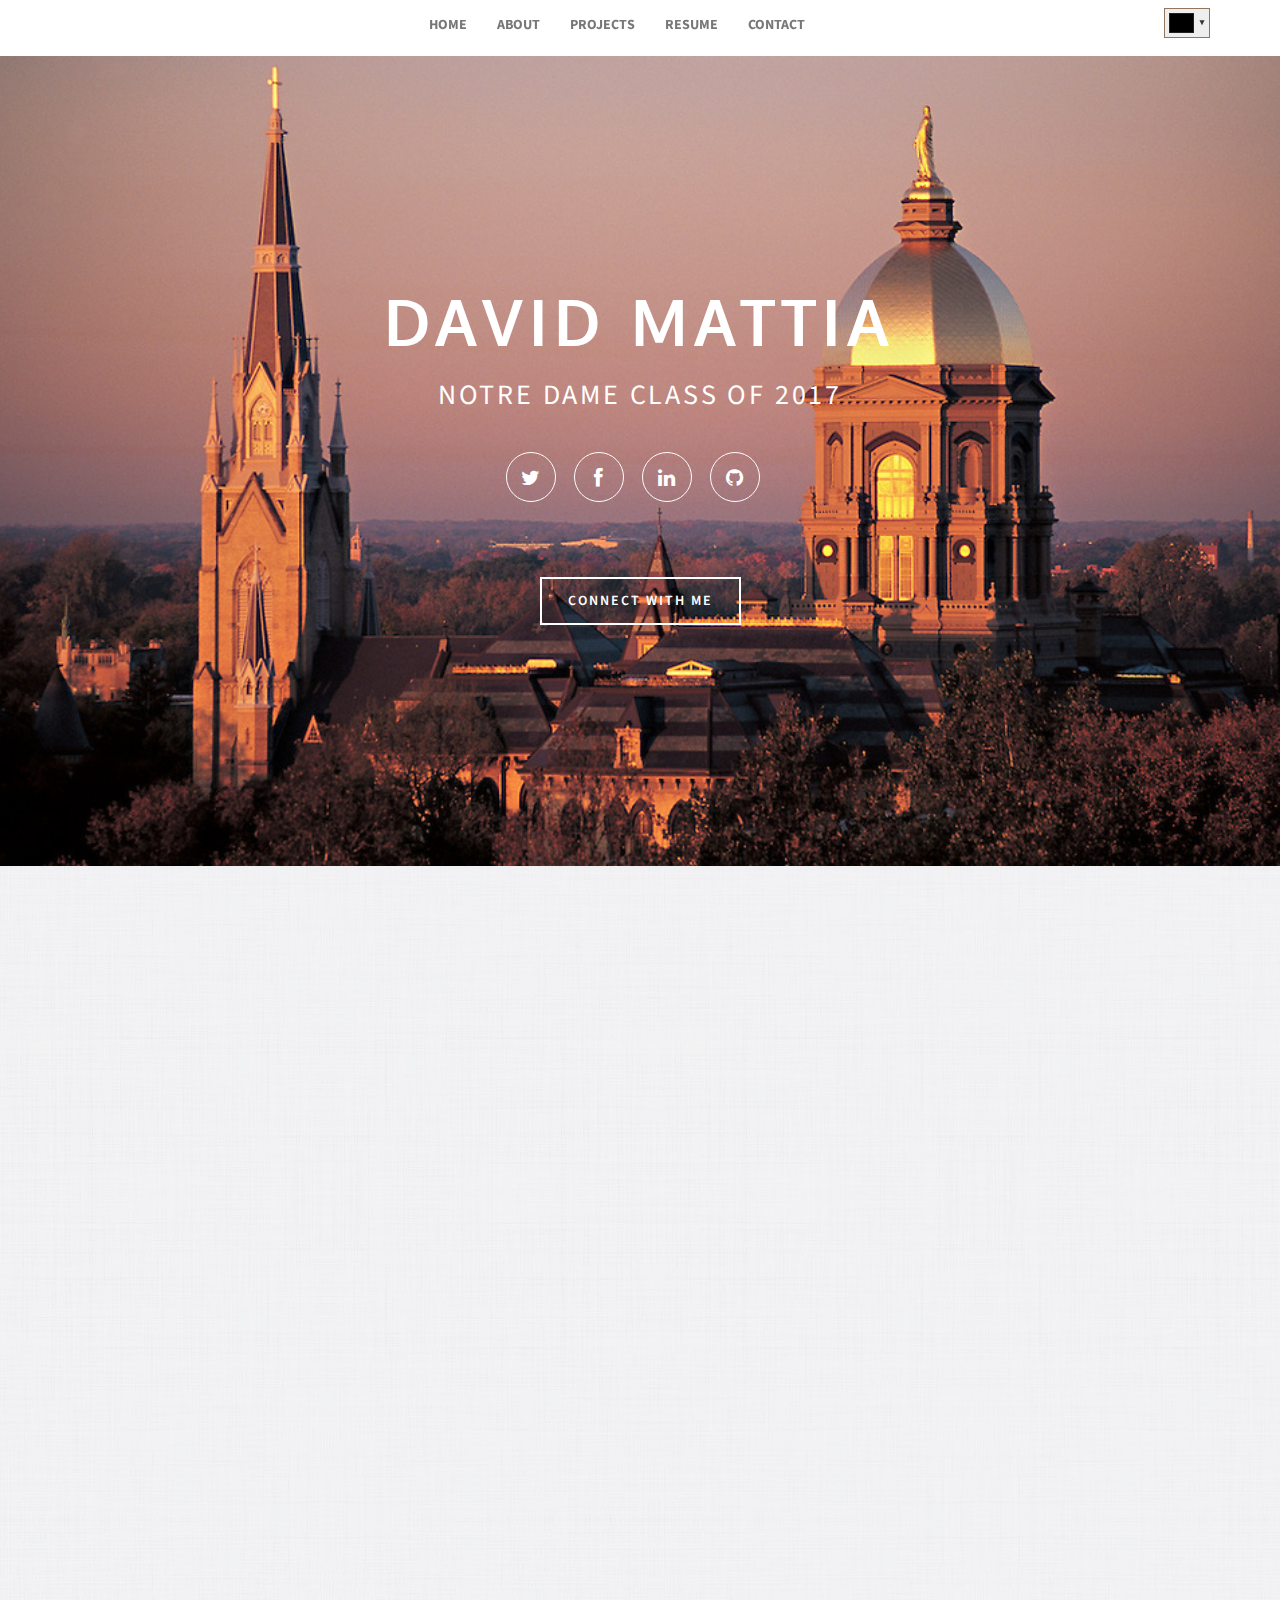
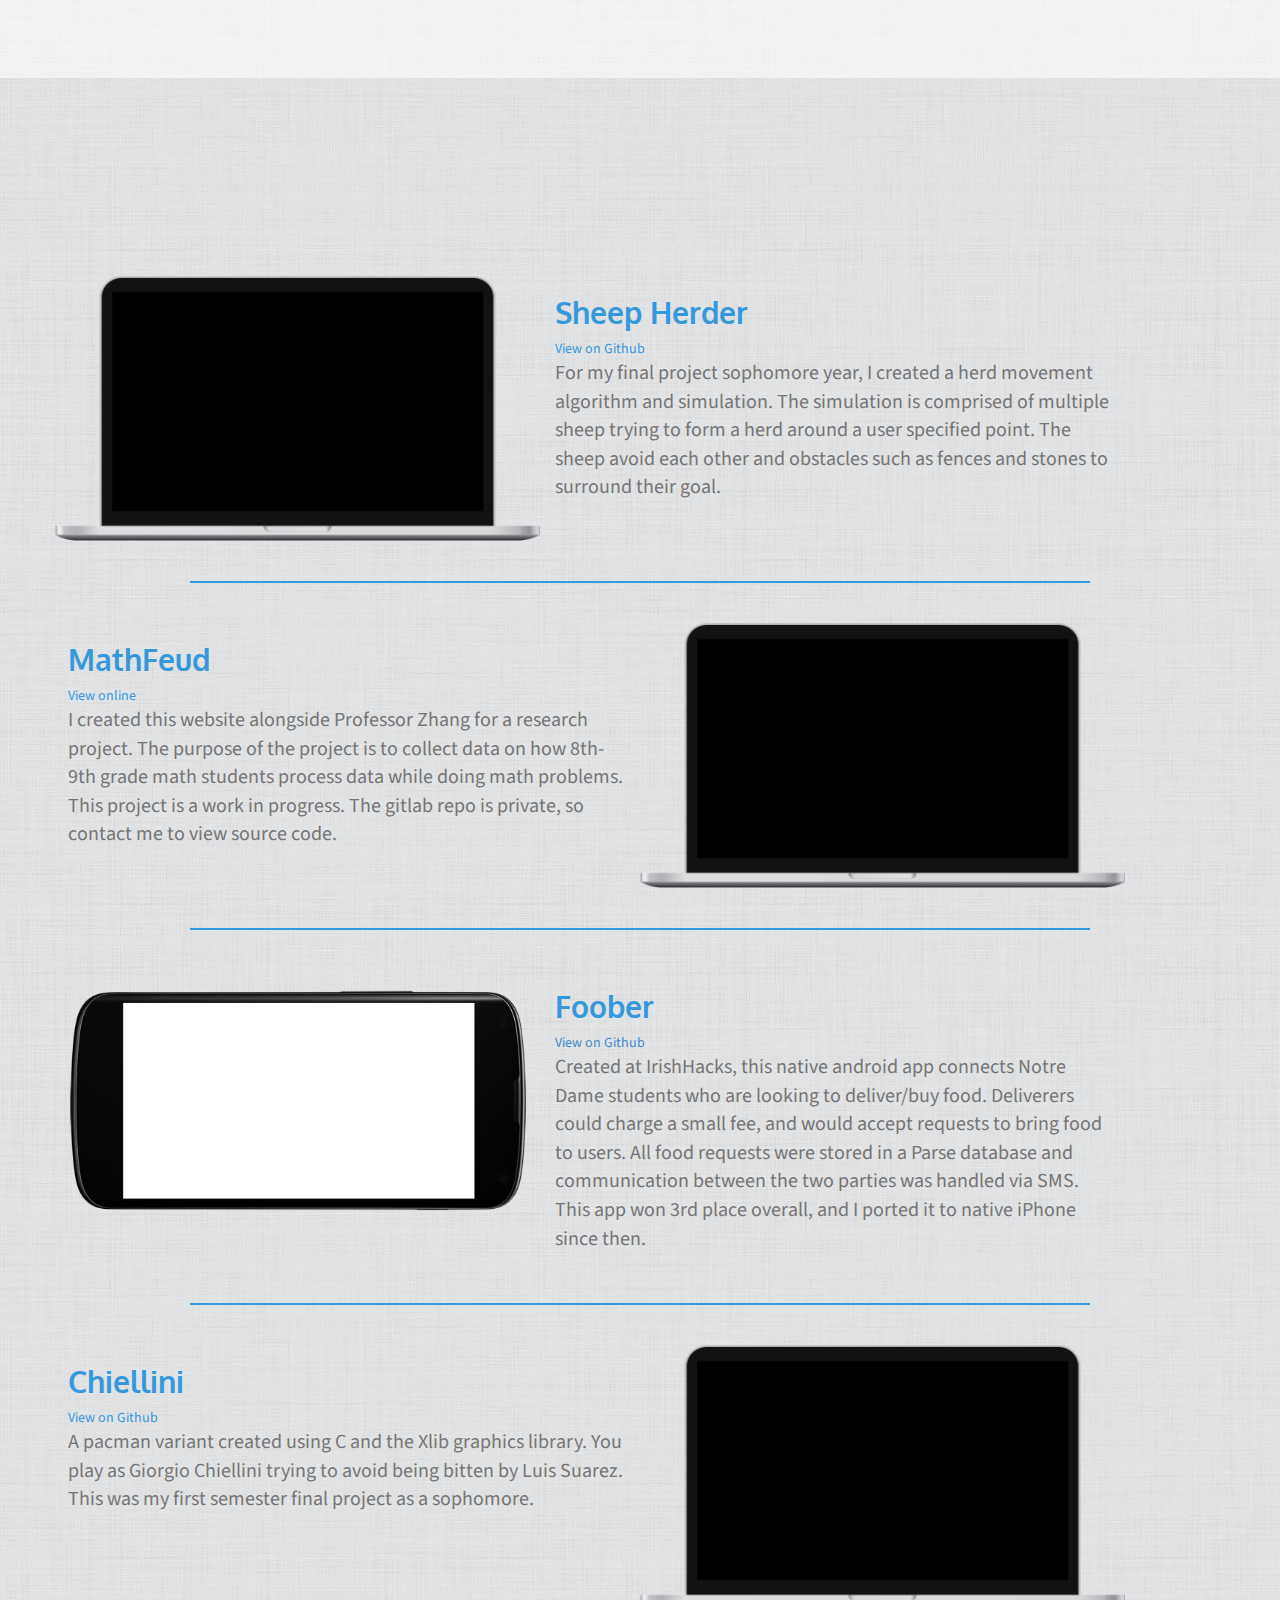
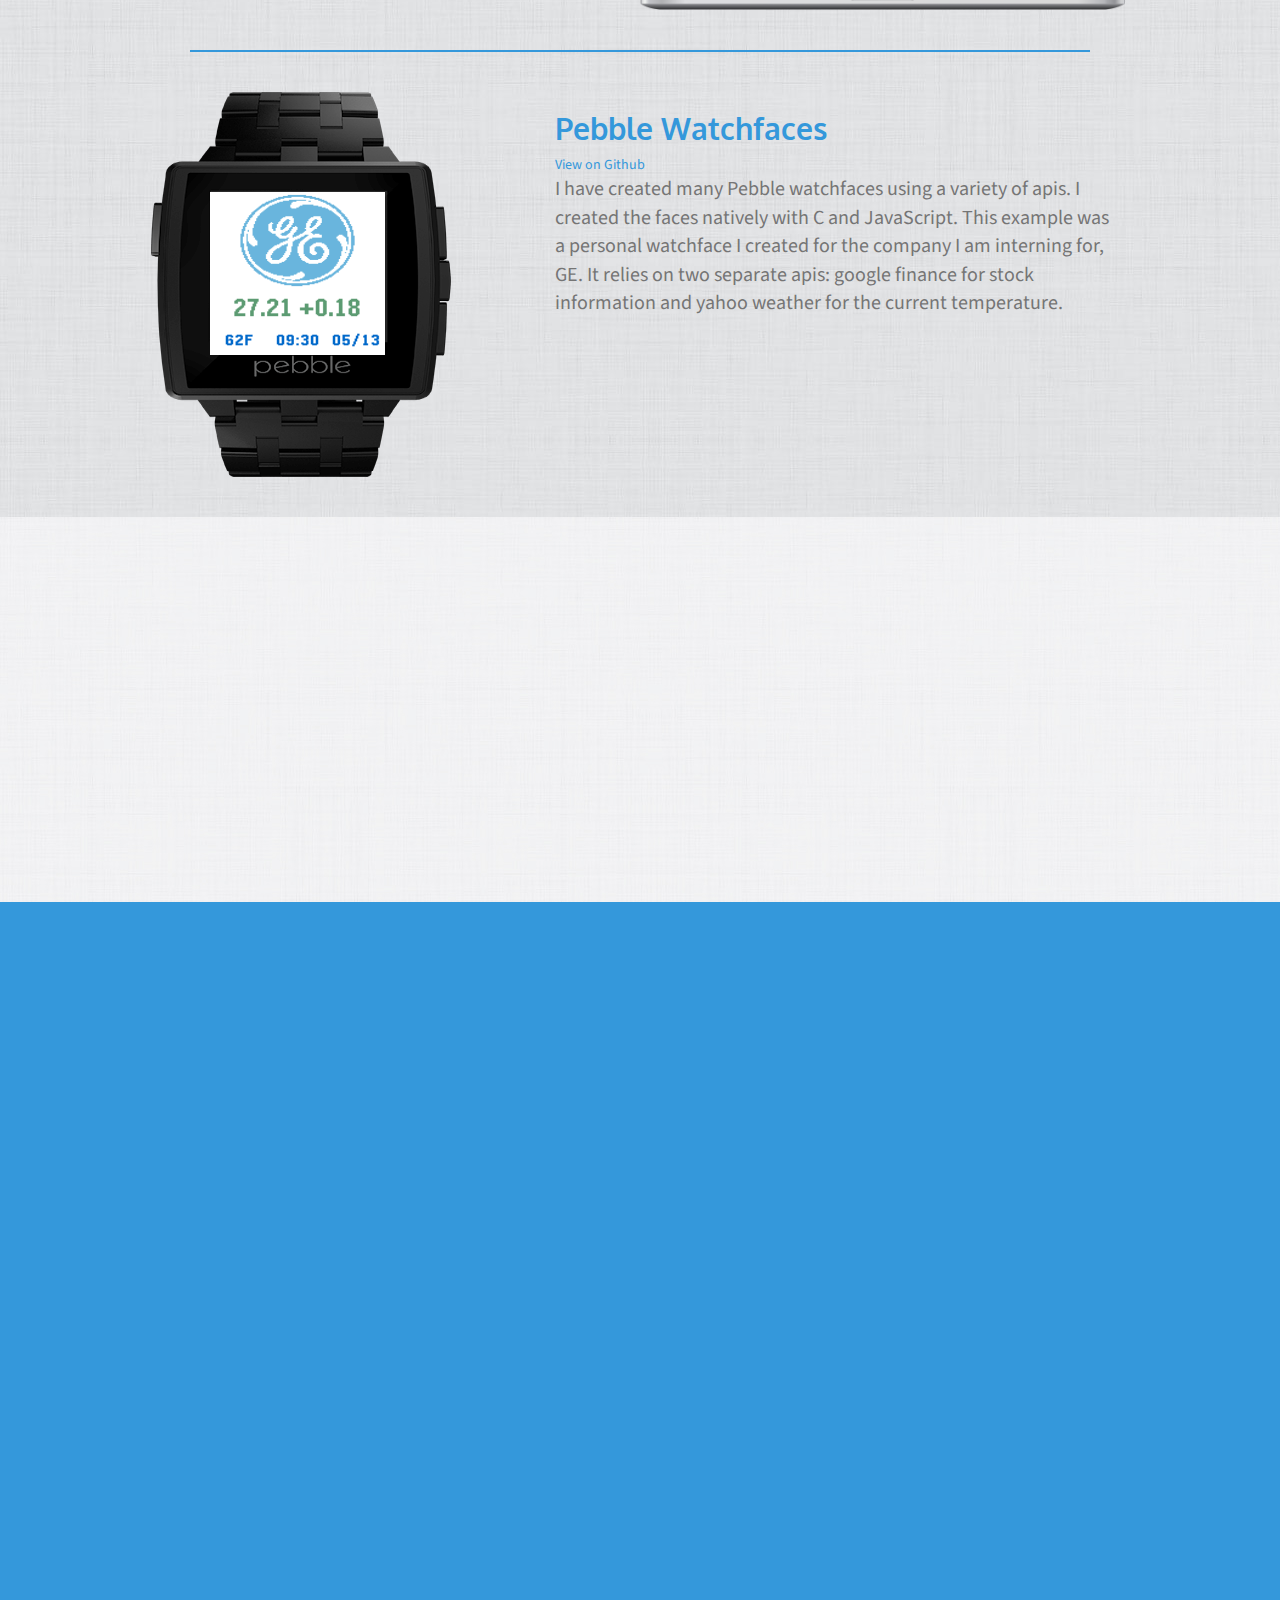
<file: index.html>
<!DOCTYPE html>
<!--[if lt IE 7]>      <html class="no-js lt-ie9 lt-ie8 lt-ie7"> <![endif]-->
<!--[if IE 7]>         <html class="no-js lt-ie9 lt-ie8"> <![endif]-->
<!--[if IE 8]>         <html class="no-js lt-ie9"> <![endif]-->
<!--[if gt IE 8]><!--> <html class="no-js" lang="en"> <!--<![endif]-->
    <head>
        <meta charset="utf-8">
        <meta http-equiv="X-UA-Compatible" content="IE=edge">
        <title>David Mattia Resume Site from the University of Notre Dame</title>
        <meta name="description" content="David Mattia's Personal Resume Website. I am a Computer Science Major in the Notre Dame Class 0f 2017.">
        <meta name="viewport" content="width=device-width, initial-scale=1.0">
        <meta name="author" content="David Mattia">
        <meta name="keywords" content="David Mattia, Notre Dame, Resume">
        
        <!-- Bootstrap core CSS -->
        <link rel="stylesheet" href="css/bootstrap.min.css">
        <!-- Fonts from Font Awsome -->
        <link rel="stylesheet" href="css/font-awesome.min.css">
        <!-- Magnific popup -->
        <link rel="stylesheet" href="css/magnific-popup.css">
        <!-- Main CSS -->
        <link rel="stylesheet" href="css/main.css">
        <!--Favicon-->
        <link rel="icon" type="image/png" href="http://www.google.com/s2/favicons?domain=www.nd.edu">
        <!-- Color styles -->
        <link rel="stylesheet" href="css/blue.css">
        <!-- Animation styles -->
        <link rel="stylesheet" href="css/animate.min.css">
        <!-- Fonts -->
        <link href='http://fonts.googleapis.com/css?family=Source+Sans+Pro:300,400,600,700,900,300italic,400italic,600italic,700italic,900italic' rel='stylesheet' type='text/css'>
        <link href='http://fonts.googleapis.com/css?family=Oxygen:400,700' rel='stylesheet' type='text/css'>
        <!-- Spectrum Color Picker -->
        <link rel="stylesheet" href="css/spectrum.css">

	<!--Google Analytics-->
        <script>
		  (function(i,s,o,g,r,a,m){i['GoogleAnalyticsObject']=r;i[r]=i[r]||function(){
		  (i[r].q=i[r].q||[]).push(arguments)},i[r].l=1*new Date();a=s.createElement(o),
		  m=s.getElementsByTagName(o)[0];a.async=1;a.src=g;m.parentNode.insertBefore(a,m)
		  })(window,document,'script','//www.google-analytics.com/analytics.js','ga');
		
		  ga('create', 'UA-54265757-1', 'auto');
		  ga('require', 'displayfeatures')
		  ga('send', 'pageview');
		
	</script>

         <!-- Feature detection -->
        <script src="js/modernizr-2.6.2.min.js"></script>

        <!-- HTML5 shim and Respond.js IE8 support of HTML5 elements and media queries -->
        <!--[if lt IE 9]>
          <script src="js/plugins/html5shiv.js"></script>
          <script src="js/plugins/respond.min.js"></script>
        <![endif]-->
    </head>
    <body>

    <div class="navbar navbar-default navbar-static-top" role="navigation">
      <div class="container">
        <div class="navbar-header">
          <button type="button" class="navbar-toggle collapsed" data-toggle="collapse" data-target=".navbar-collapse">
            <span class="sr-only">Toggle navigation</span>
            <span class="icon-bar"></span>
            <span class="icon-bar"></span>
            <span class="icon-bar"></span>
          </button>
        </div>
        <div class="navbar-collapse collapse">
          <ul class="nav navbar-nav" id="main-menu">
            <li><a class="navbar-links" href="#page-welcome">Home</a></li>
            <li><a class="navbar-links" href="#page-about">About</a></li>
            <li><a class="navbar-links" href="#page-fun">Projects</a></li>
            <li><a class="navbar-links" href="#page-resume">Resume</a></li>
            <li><a class="navbar-links" href="#page-contact">Contact</a></li>
          </ul>
	  <ul id="color-picker" class="nav navbar-nav pull-right">
	    <li style="position:relative;margin-top:50%;transform:translateY(-50%);"><input type="text" id="flat"</li>
	  </ul>
        </div><!--/.nav-collapse -->
      </div>
    </div>

    <!-- welcome begins -->
    <section id="page-welcome" class="page-welcome">
        <div class="container home-container">
            <div class="row">
                <header class="centering">
                    <h1 class="animated fadeInUp">David Mattia</h1>
                    <p class="animated fadeInUp">Notre Dame Class of 2017</p>
                </header>
                <div class="social-icons" id="clickable">
                        <a href="https://twitter.com/david_mattia" class="btn btn-round btn-clear btn-twitter"><i class="fa fa-twitter"></i></a>
                        <a href="https://www.facebook.com/david.mattia" class="btn btn-round btn-clear btn-facebook"><i class="fa fa-facebook"></i></a>
                        <a href="https://www.linkedin.com/pub/david-mattia/67/432/6b1" class="btn btn-round btn-clear btn-linkedin"><i class="fa fa-linkedin"></i></a>
                        <a href="https://github.com/dmattia" class="btn btn-round btn-clear btn-github"><i class="fa fa-github"></i></a>
                </div>
                <a href="#page-contact" class="btn btn-default hire-me animated fadeInUp">Connect With Me</a>
            </div>
        </div>
    </section><!-- welcome ends -->

    <!-- About Me begins -->
    <section id="page-about" class="page-about lighter wow bounce" data-wow-delay="1s" data-wow-duration="2s" data-wow-offset="-100">
      <div class="lighter margin"></div>
      <div class="container">
                <header class="section-header">
                    <h2 class="section-title wow fadeInUp">About Me</h2>
                    <div class="spacer wow fadeInUp"></div>
                    <p class="section-subtitle wow fadeInUp" itemscope itemtype="http://data-vocabulary.org/Person">Hello, my name is <span itemprop="name">David Mattia</span> and I am a <span itemprop="title">Computer Science Major</span> at the <span itemprop="affiliation">University of Notre Dame</span>. My two main interests are big data and systems computing (especially if they are used in some sort of social work or medicine), but I enjoy dabbling with every aspect of computer science.  I am currently an intern at General Electric and am creating algorithms to detect potential engine issues before they become real problems.  Let me know if you want to chat!</p>
                </header>
            <div class="row" style="margin-bottom: 40px;">
              <div class="col-md-3 centering">
                 <div class="profile wow fadeInLeft"><img id="me" src="img/David_mattia.jpg" alt="David Mattia Professional Photo"/></div> 
              </div>
               <div class="col-md-9">
               	<h2 class="wow fadeInRight">I am a <strong class="blue">Community Leader</strong></h2>
                <p class="small-text wow fadeInRight">I look to find simple ways to help out those around me.  I have found my calling as a blood drive coordinator for the American Red Cross and love how easy it is to make a large impact.  I have hosted over eight drives and am now broadening my focus to work with military and veteran relief through the Red Cross. I also love working with disability networks.  I have been a camp counselor for the Muscular Dystrophy Association for two years and am the web master for the GE Disabilities Network.  If you know of any events I can help with, please let me know and I'll be glad to help.</p>
                <h2 class="wow fadeInRight"><strong class="blue">Community Member</strong></h2>
               	<p class="small-text wow fadeInRight">I am blessed with opportunity at Notre Dame, and am trying to make the most out of it.  I belong to the large community of Notre Dame, but also to smaller groups such as being a member of Stanford Hall, the Computer Science and Engineering Department, the American Red Cross Club, the Bengal Bouts Boxing Program, the 1 E/W football team, and many others. In each group, I strive to build up those around me.  I have always been taught that a true leader does not need a leadership position, but can strengthen a system from anywhere in an organization. I look to be a good member by personally working as hard as I can, encouraging others, asking questions when I am not sure the best way forward, and maintaining a positive attitude.</p>
              </div>
            </div>
      </div>
    </section><!-- About Me ends -->

    <!-- Projects begins -->
     <section id="page-fun" class="page-fun darker">
       <div class="darker margin"></div>
          <div class="container">
            <div class="row centering">
                <header class="section-header">
                    <h2 class="section-title wow fadeInUp"><span>Projects</span></h2>
                    <div class="spacer wow fadeInUp"></div>
                </header>
            </div>

	    <!-- Start Sheep Herder -->
	    <div class="row" style="margin-top:40px; margin-bottom:40px;">
		<div class="col-md-6 mbp">
			<div class="screen mac-startup wow fadeIn" data-wow-delay="1s" data-wow-duration="1s"></div>
			<div class="screen sheep wow fadeIn" data-type="image" data-source="../img/Sheep.png" data-wow-delay="3s" data-wow-duration="1s"></div>
		</div>
		<div class="col-md-6">
			<h2 class="blue">Sheep Herder</h2>	
			<a class="blue-link" href="https://github.com/bengunning/comp2final">View on Github</a>
			<p class="project-description">For my final project sophomore year, I created a herd movement algorithm and simulation.  The simulation is comprised of multiple sheep trying to form a herd around a user specified point.  The sheep avoid each other and obstacles such as fences and stones to surround their goal.</p>
		</div>
	    </div>

	    <div class="spacer wide-spacer"></div>

	    <!-- Start Mathfeud -->
	    <div class="row" style="margin-top:40px; margin-bottom:40px;">
		<div class="col-md-6 col-lg-push-6 mbp">
			<div class="screen mac-startup wow fadeIn" data-wow-delay="1s" data-wow-duration="1s"></div>
			<div class="screen math wow fadeIn" data-type="image" data-source="../img/math.png" data-wow-delay="3s" data-wow-duration="1s"></div>
		</div>
		<div class="col-md-6 col-lg-pull-5">
			<h2 class="blue">MathFeud</h2>	
			<a class="blue-link" href="http://www.mathfeud.org/">View online</a>
			<p class="project-description">I created this website alongside Professor Zhang for a research project.  The purpose of the project is to collect data on how 8th-9th grade math students process data while doing math problems. This project is a work in progress. The gitlab repo is private, so contact me to view source code.</p>
		</div>
	    </div>
	    
	    <div class="spacer wide-spacer"></div>

	    <!-- Start Foober -->
	    <div class="row" style="margin-top:40px; margin-bottom:40px;">
                <div class="col-md-6 nexus">
			<div class="screen android-startup wow fadeIn" data-wow-delay="1s" data-wow-duration="1s"></div>
                        <div class="screen foober wow fadeIn" data-wow-delay="3s" data-wow-duration="1s" data-type="image" data-source="../img/Foober.png"></div>
                </div>
                <div class="col-md-6">
                        <h2 class="blue">Foober</h2>
                        <a class="blue-link" ref="https://github.com/dmattia/Foober">View on Github</a>
                        <p class="project-description">Created at IrishHacks, this native android app connects Notre Dame students who are looking to deliver/buy food.  Deliverers could charge a small fee, and would accept requests to bring food to users.  All food requests were stored in a Parse database and communication between the two parties was handled via SMS. This app won 3rd place overall, and I ported it to native iPhone since then.</p>
                </div>
            </div>
	    
	    <div class="spacer wide-spacer"></div>
	    
	    <!-- Start Chiellini -->
	    <div class="row" style="margin-top:40px; margin-bottom:40px;">
		<div class="col-md-6 col-lg-push-6 mbp">
			<div class="screen mac-startup wow fadeIn" data-wow-delay="1s" data-wow-duration="1s"></div>
			<!--<div class="screen chiellini wow fadeIn" data-wow-delay="3s" data-wow-duration="1s" data-type="iframe" data-source="www.youtube.com/watch?v=xKPRTjCqYnI"></div>-->
			<div class="screen chiellini wow fadeIn" data-wow-delay="3s" data-wow-duration="1s"></div>
		</div>
		<div class="col-md-6 col-lg-pull-5">
			<h2 class="blue">Chiellini</h2>	
			<a class="blue-link" href="https://github.com/dmattia/Chiellini">View on Github</a>
			<p class="project-description">A pacman variant created using C and the Xlib graphics library.  You play as Giorgio Chiellini trying to avoid being bitten by Luis Suarez.  This was my first semester final project as a sophomore.</p>
		</div>
	    </div>

	    <div class="spacer wide-spacer"></div>

	    <div class="row" style="margin-top:40px; margin-bottom:40px;">
                <div class="col-md-6 pebble">
                       <div class="screen ge-watchface" data-type="image" data-source="../img/ge_screenshot.png"></div>
                </div>
                <div class="col-md-6">
                        <h2 class="blue">Pebble Watchfaces</h2>
                        <a class="blue-link" href="https://github.com/dmattia/General-Electric-Watchface">View on Github</a>
                        <p class="project-description">I have created many Pebble watchfaces using a variety of apis.  I created the faces natively with C and JavaScript.  This example was a personal watchface I created for the company I am interning for, GE. It relies on two separate apis: google finance for stock information and yahoo weather for the current temperature.</p>
                </div>
            </div>

        </div>
    </section><!-- Fun and Projects ends -->

    <!-- Resume begins -->
     <section id="page-resume" class="page-resume lighter">
       <div class="margin lighter"></div>
       <div class="container">
                <header class="section-header">
                    <h2 class="section-title wow fadeInUp"><span>Resume</span></h2>
                     <div class="spacer wow fadeInUp"></div>
                    <p class="section-subtitle wow fadeInUp">View or Download my Updated Resume</p>
                </header>
                <div class="row">
                 <div class="col-md-6">
                  <article class="education">
                    <header>
                      <h3 class="centering wow fadeInLeft"><a class="blue-link" href="Resume.pdf" target="new">Click here to view resume</a></h3>
                    </header>
                      <p><br><br><br></p>
                  </article>
                </div>
                <div class="col-md-6">
                <article class="education">
                  <header>
                    <h3 class="centering wow fadeInRight"><a class="blue-link" href="Resume.pdf" download>Click here to download resume</a></h3>
                  </header>
                    <p><br><br><br></p>
                </article>
                </div>
            </div>
       </div>
    </section><!-- Resume ends -->
    <!-- contact begins -->    
     <section id="page-contact" class="page-contact">
          <div class="container">
              <header class="section-header">
                  <h2 class="section-title wow fadeInUp"><span>Contact</span></h2>
                    <div class="spacer wow fadeInUp"></div>
                       <p class="section-subtitle wow fadeInUp">Questions or Concerns? Send me an email or message on LinkedIn</p>
              </header>
        <div class="row wow fadeInLeft">
          <div class="col-sm-5 contact-info">
            <h3>Contact Info</h3>
            <p><i class="fa fa-map-marker"></i> David Mattia<br />University of Notre Dame<br />120 Stanford Hall<br />Notre Dame, IN 46556-5626 </p>
            <p><i class="fa fa-phone"></i> (612) 437-8532</p>
            <p><i class="fa fa-envelope-o"></i>  dmattia@nd.edu</p>
            <h2 class="small-text"><br />Website Created by David Mattia</h2>
          </div>
          
          <div class="col-sm-7 wow fadeInRight">
          <h3>Get in Touch</h3>
          <form  class="form-horizontal" id="contact-form" name='form' role='form' method='post' action='contactscript.php'>
            <div class="control-group">
              <label class="control-label" for="name">Name</label>
              <div class="controls">
                <input type="text" name="name" id="name" placeholder="Your name" class="form-control input-lg ">
              </div>
            </div>
            <div class="control-group">
              <label class="control-label" for="email">Email Address</label>
              <div class="controls">
                <input type="text" name="email" id="email" placeholder="Your email address" class="form-control input-lg">
              </div>
            </div>
            <div class="control-group">
              <label class="control-label" for="message">Message</label>
              <div class="controls">
                <textarea name="msg" id="message" rows="8" class="form-control input-lg"></textarea>
              </div>
            </div>
            <div class="form-actions">
                <button type="submit" class="btn btn-default btn-lg btn-block">Submit Message</button>
            </div>
        </form><!-- End contact-form -->  
    
        </div>
        </div><!-- End row -->

        </div>
    </section> <!-- contact ends -->


	<script type="text/javascript" src="js/jquery-1.9.1.js"></script> 
        <script src="js/bootstrap.min.js"></script>
        <script src="js/jquery.scrollTo.js"></script>
        <script src="js/jquery.nav.js"></script>
        <script src="js/jquery.sticky.js"></script>
        <script src="js/jquery.magnific-popup.min.js"></script>
        <script src="js/jquery.validate.js"></script>
        <script src="js/waypoints.min.js"></script>
        <script src="js/main.js"></script>        
        <script src="js/wow.js"></script>
	<script src="js/spectrum.js"></script>
        <script>
		$("#flat").spectrum({
	 	    showPaletteOnly: true,
		    showPalette: true,
		    //color: "#3498DB",
		    palette: [
			'#3598DB','#F44336','#9C27B0',
			'#009688','#4CAF50','#FF9800',
			'#795548'
		    ],
		    change: function(color) {
			blues = document.getElementsByClassName('blue');
			for (var i = 0; i < blues.length; i++) {
    			    blues[i].style.color=color.toHexString();
    			}
			actives = document.getElementsByClassName('active');
			for (var i = 0; i < actives.length; i++) {
    			    actives[i].style.color=color.toHexString();
    			}
			spacers = document.getElementsByClassName('spacer');
			for (var i = 0; i < spacers.length - 1; i++) {
    			    spacers[i].style.backgroundColor=color.toHexString();
    			}
			links = document.getElementsByClassName('blue-link');
			for (var i = 0; i < links.length; i++) {
    			    links[i].style.color=color.toHexString();
    			}
			document.getElementById('page-contact').style.backgroundColor=color.toHexString();
		    }
		});
		$(document).ready(function() {
			new WOW().init();

			$('.screen').click(function() {
				$.magnificPopup.open({
					type: this.getAttribute('data-type'),
					items: {
						src: this.getAttribute('data-source'),
						title: this.parentElement.parentElement.getElementsByClassName('blue')[0].innerHTML 
					}
				});
			});
		});
	</script>
    </body>
</html>
</file>
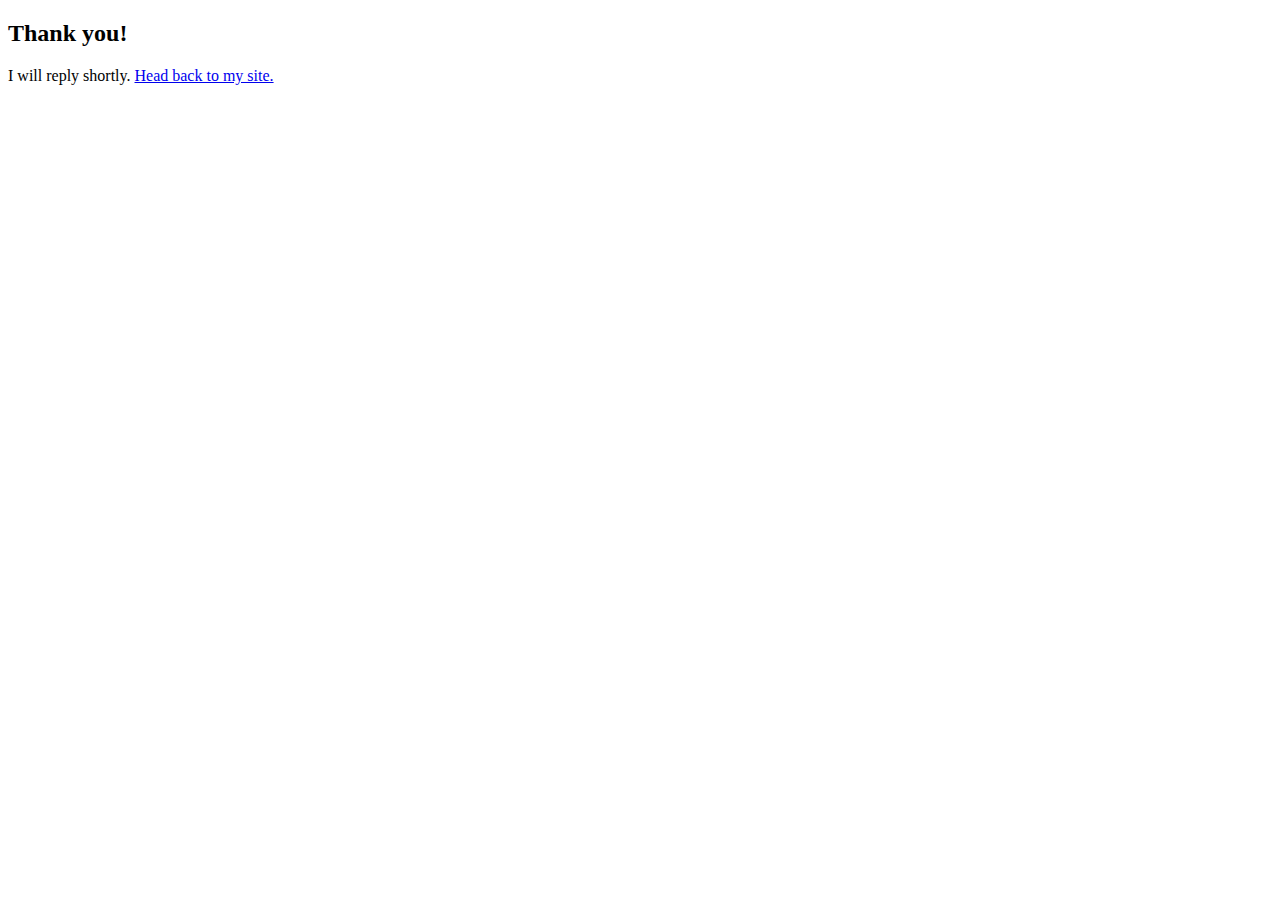
<file: thanks.html>
<!DOCTYPE html PUBLIC "-//W3C//DTD XHTML 1.0 Transitional//EN" "http://www.w3.org/TR/xhtml1/DTD/xhtml1-transitional.dtd">
<html xmlns="http://www.w3.org/1999/xhtml">
<head>
<meta http-equiv="Content-Type" content="text/html; charset=utf-8" />
<title>Thank You</title>
</head>

<body>
	<h2>Thank you!</h2>
    <p>I will reply shortly.  <a href="index.html">Head back to my site.</a>
</body>
</html>
</file>
<file: css/main.css>
/* ==========================================================================
   Base styles
   ========================================================================== */

.container-fluid {
    padding: 0 15px;
}

#clickable {
    pointer-events: auto;
}

html, body {
    height: 100%;
    width: 100%;
    font-family: 'Source Sans Pro', Helvetica, Arial, sans-serif;
    color:#757575;
}

img { 
    max-width: 100%;
}

a:link,a:visited {
    outline: 0;
}

a:hover,a:active {
    text-decoration: none;
}

a img {
    border: 0;
}

h1,h2,h3,h4,h5,h6{
    font-family: 'Oxygen', sans-serif;
    font-weight: 700;
}

.centering{
	text-align:center;
}

.margin{
	height:40px;	
}

#inline{
	display:inline-block;
}

.blue{
	color:#3498DB;
}

.small-text{
	font-size:1.2em;
}

.lighter{
	background-image:url(../img/background_lighter.jpg);
}

.darker{
	background-image:url(../img/background.jpg);
}

.mbp {
	margin: 0 auto;
	height:265px;
	width:485px;
	background-image:url(../img/mbp_2x.png);
	background-size: 100% 100%;
}

.nexus {
	margin: 0 auto;
	height:265px;
	width:485px;
	background-image:url(../img/nexus.png);
	background-size: 100% 100%;
}

.pebble {
	margin: 0 auto;
	height:385px;
	width:485px;
	background-image:url(../img/pebble2.png);
	background-size: 100% 100%;
}

.screen {
	width: 76.6%;
	max-width: 372px;
	max-height: 260px;
	position: absolute;
	top: 6%;
	left: 11.8%;
	display: block;
	padding-top: 48%;
	background-size: cover;
	background-repeat: no-repeat;
}

.screen:hover{
	opacity: 0.5;
}

.sheep {
	background-image:url(../img/Sheep.png);
}

.foober {
	top:11%;
	background-size: 100% 92%;
	background-image:url(../img/Foober.png);
}

.ge-watchface {
	top:26%;
	left: 32%;
	background-size: 47% 70%;
	background-image: url(../img/ge_screenshot.png);
	overflow: hidden;
}

.math {
	background-image:url(../img/math.png);
}

.mac-startup {
	background-image:url(../img/mac_startup.jpg);
}

.android-startup {
	top: 10%;
	background-size: 100% 93%;
	background-image:url(../img/android-startup.gif);
}

.chiellini {
	background-image:url(../img/Pacman.png);
}

.project-description {
	font-size: 20px;
}

#me {
	filter:grayscale(0%);
	-webkit-filter:grayscale(0%);
	border-radius:20%;
	-webkit-transition:all 1s ease;
}

#me:hover {
	border-radius:50%;
	filter:grayscale(100%);
	-webkit-filter:grayscale(100%);
}

/* ==========================================================================
   Navigation
   ========================================================================== */
.navbar{
    width:100%;
}

.navbar-default {
    background: rgba(255, 255, 255, 0.85);
    border: none;
    color:#777;
    text-transform: uppercase;
    display: inline-block;
    text-align:center;
    position:fixed;
}

.navbar-nav{
    margin: 0 auto;
    padding: 0;
    list-style: none;
    display: inline-block;
    float:none;
    font-size: 1em;
    font-weight: bold;
}

.navbar-default .navbar-nav>li>a:hover, 
.navbar-default .navbar-nav>li>a:focus {
background-color: transparent;
}

.navbar-default .navbar-nav>.active>a, 
.navbar-default .navbar-nav>.active>a:hover, 
.navbar-default .navbar-nav>.active>a:focus {
    background: none;
}
/* ==========================================================================
  Layout 
   ========================================================================== */

.page-welcome{
    width: 100%;
    height: 90%;
    position: relative;
    overflow: hidden;
    text-align: center;
    background: url('../img/slider/02.jpg');
    background-size: cover;
    -webkit-background-size: cover;
    -moz-background-size: cover;
    -o-background-size: cover;
    background-position: 50% 50%;
    background-attachment: fixed;
}

.page-welcome header{
    color:#fff;
    padding-top:20%;

}

.page-welcome header h1{
    margin: 0;
    padding: 0;
    font-size: 4.5em;
    font-weight: 700;
    letter-spacing: 0.1em;
    line-height: 1em;
    text-transform: uppercase;
}

.page-welcome header p{
    font-size: 2em;
    display: inline-block;
    margin-bottom: 5px;
    padding: 0 8px;
     letter-spacing: 0.1em;
    line-height: 3em;
    text-transform: uppercase;
}


#page-profile{
    padding: 75px 0;
    background:#fff;
}

#page-profile .profile{
    border: 5px solid #333;
    width:225px;
    height:225px;
    margin: 0 20px 20px 0;
   
}


#page-skills{
    padding: 75px 0;
    background:#f7f7f7;
    text-align: center;
}

#page-education{
    padding: 75px 0;
    background:#fff;
}


#page-experience{
     padding: 75px 0;
    background:#f7f7f7;
}

#page-portfolio{
    padding: 75px 0;
    background:#fff;

}

#page-contact{
    padding: 75px 0;
}

#page-contact .contact-info p{
    font-size:1.2em;
}


/* ==========================================================================
   Portfolio   
   ========================================================================== */

#grid-controls-wrapper{
    text-align: center;
    float:none;
    width:100%;

}

.center-pills { 
    display: inline-block; 
}
#grid .mix{
    width: 200px;
    height: 150px;
    vertical-align: top;
    margin:20px 20px 20px 0 ;
    color: #fff;
    text-align: center;
    display: inline-block; 

}


#grid .mix .thumbnail{
    border:2px thin #F7F7F7;
    padding:0;
    border-radius:0;
}


#grid .mix .overlay{
    width: 200px;
    height: 150px;
    position:absolute;
    opacity:0;

}

#grid .mix .overlay:hover{
     opacity:.8;
}

#grid .mix .overlay i{
    font-size: 2em;
    opacity: 1;
    color: #fff;
    padding-top: 30%;
}

 
 
.isotope-item {
    z-index: 2;
}
 
.isotope-hidden.isotope-item {
    pointer-events: none;
    z-index: 1;
}

.isotope,
.isotope .isotope-item {
  /* change duration value to whatever you like */
  -webkit-transition-duration: 0.8s;
     -moz-transition-duration: 0.8s;
      -ms-transition-duration: 0.8s;
       -o-transition-duration: 0.8s;
          transition-duration: 0.8s;
}
 
.isotope {
  -webkit-transition-property: height, width;
     -moz-transition-property: height, width;
      -ms-transition-property: height, width;
       -o-transition-property: height, width;
          transition-property: height, width;
}
 
.isotope .isotope-item {
  -webkit-transition-property: -webkit-transform, opacity;
     -moz-transition-property:    -moz-transform, opacity;
      -ms-transition-property:     -ms-transform, opacity;
       -o-transition-property:      -o-transform, opacity;
          transition-property:         transform, opacity;
}
 
/**** disabling Isotope CSS3 transitions ****/
 
.isotope.no-transition,
.isotope.no-transition .isotope-item,
.isotope .isotope-item.no-transition {
  -webkit-transition-duration: 0s;
     -moz-transition-duration: 0s;
      -ms-transition-duration: 0s;
       -o-transition-duration: 0s;
          transition-duration: 0s;
}

/* ==========================================================================
   Vegas slider
   ========================================================================== */

.vegas-loading {
    border-radius: 10px;
    background: #000;
    background: rgba(0,0,0,0.7);
    background: url(../img/loading.gif) no-repeat center center;
    height: 32px;
    left: 20px;
    position: fixed;
    top: 20px;
    width: 32px; 
    z-index: 0;
}

.vegas-overlay {
    background: transparent url(../img/overlays/16.png);
    opacity: 0.5;
    z-index: -1;
}

.vegas-background {
    -ms-interpolation-mode: bicubic;
    image-rendering: optimizeQuality;
    max-width: none !important; /* counteracts global img modification by twitter bootstrap library */
    z-index: -2;
}

.vegas-overlay,
.vegas-background {
    -webkit-user-select: none;
     -khtml-user-select: none;
       -moz-user-select: none;
        -ms-user-select: none;
            user-select: none;
}

.slider-controls{
    opacity: 0;
    padding: 0;
    margin: 0;
    -webkit-transition: all 0.4s ease-in-out;
    -moz-transition: all 0.4s ease-in-out;
    -o-transition: all 0.4s ease-in-out;
    transition: all 0.4s ease-in-out;
}
.slider-controls li{
    list-style: none;
}

.page-welcome:hover .slider-controls{
    opacity: 1;
    -webkit-transition: all 0.4s ease-in-out;
    -moz-transition: all 0.4s ease-in-out;
    -o-transition: all 0.4s ease-in-out;
    transition: all 0.4s ease-in-out;
}
.slider-controls li a{
        position: absolute;
        z-index: 10;
        top: 40%;
        width: 60px;
        height: 60px;
        cursor: pointer;
}
.next{
    background: url("../img/next.png");
    margin-right: 70px;
    right: 0;
    opacity: 0.3;
}
.prev{
    background: url("../img/prev.png");
    margin-left: 70px;
    left: 0;
    opacity: 0.3;
}
.next:hover, 
.prev:hover{opacity: 1;}

/* ==========================================================================
   Dividers
   ========================================================================== */
.section-header {
    text-align: center;
}

.section-header p{
    font-size: 1.5em;
}
.section-title {
    font-size: 3em;
    font-weight: 700;
    letter-spacing: 5px;
    text-align: center;
    color: #555555;
    text-transform: uppercase;
    padding:20px 0;
}

.spacer {
    width: 100px;
    height: 2px;
    margin: auto;
}

.wide-spacer {
    width: 900px;
}

.section-subtitle {
    text-align: center;
    padding:30px 0;
}


/* ==========================================================================
   Forms
   ========================================================================== */
.form-control{
    box-shadow:none;
    -webkit-box-shadow:none;
    border: none;
}

.btn.btn-default{
    margin: 40px auto 0;
    background:transparent;
    position: relative;
    color: #fff;
    font-size: 1em;
    text-transform: uppercase;
    font-weight: 600;
    text-align: center;
    padding: 12px 26px 12px;
    cursor: pointer;
    border: 2px solid #4cddf3;
    border-radius: 0;
    letter-spacing: 2px;
    pointer-events: auto;
    border-color: #fff;
    -webkit-transition: all 0.1s ease-in-out;
    -moz-transition: all 0.1s ease-in-out;
    -o-transition: all 0.1s ease-in-out;
    transition: all 0.1s ease-in-out;
}

.btn.btn-default:hover,
.btn.btn-default:active{
    background:#fff;
    border-color: #fff;
    color:fff;
}

input,.input-lg,button{
    border-radius:0;
}

.control-group.error input, .control-group.error select, .control-group.error textarea {
border-color: #b94a48;
-webkit-box-shadow: inset 0 1px 1px rgba(0, 0, 0, 0.075);
-moz-box-shadow: inset 0 1px 1px rgba(0, 0, 0, 0.075);
box-shadow: inset 0 1px 1px rgba(0, 0, 0, 0.075);
}
.control-group.error .checkbox, .control-group.error .radio, .control-group.error input, .control-group.error select, .control-group.error textarea {
color: #b94a48;
}

label.error{
    color:#fff;
    background:#b94a48;
    border:solid thin #fff;
    padding:3px 5px;
}

label.valid{
    color:#fff;
    background:#5CB85C;
    border:solid thin #fff;
    padding:3px 5px;

}
/* ==========================================================================
   Charts   
   ========================================================================== */
.chart {
  position: relative;
  display: inline-block;
  width: 150px;
  height: 150px;
  margin-top: 50px;
  margin-bottom: 50px;
  text-align: center;
}
.chart canvas {
  position: absolute;
  top: 0;
  left: 0;
}
.percent {
  display: inline-block;
  line-height: 150px;
  z-index: 2;
}
.percent:after {
  content: '%';
  margin-left: 0.1em;
  font-size: .8em;
}


/* ==========================================================================
   Social icons
   ========================================================================== */

.social-icons .btn{
    margin-right: 15px;
}
.social-icons{
    padding-top: 10px;
    margin-bottom: 35px;
}
.social-icons .btn.btn-clear{
    border: 1px solid #fff;
}

.btn-round{
    border-radius: 50%;
    width: 50px;
    height: 50px;
    display: inline-block;
    padding: 0;
}
.btn-round i{
    font-size: 20px;
    top: 15px;
    position: relative;
}
.btn.btn-clear{
    border: 1px solid #fff;
    color: #fff;
    background: none;
    background-color: none;
    font-weight: bold;
    -webkit-transition-duration: 0.8s;
    -moz-transition-duration: 0.8s;
    -o-transition-duration: 0.8s;
    transition-duration: 0.8s;  
    -webkit-transition-property: -webkit-transform;
    -moz-transition-property: -moz-transform;
    -o-transition-property: -o-transform;
    transition-property: transform;
}
.btn.btn-clear:hover, 
.btn.btn-clear.selected{
    background: #fff;
    -webkit-transform:rotate(360deg);
    -moz-transform:rotate(360deg);
    -o-transform:rotate(360deg);
}

.btn-twitter:hover{
    color:#2BA9E0;
}

.btn-github:hover{
    color:#000000;
}

.btn-facebook:hover{
    color:#204385;
}

.btn-linkedin:hover{
    color:#015786;
}

.btn-google:hover{
    color:#D3492C;
}


/* ==========================================================================
   Helper classes
   ========================================================================== */

.left { float: left; }
.right { float: right; }
.text-center {text-align: center;}
.centered {
    margin-left: auto;
    margin-right: auto;
    float: none;
}



/* ==========================================================================
   Responsive Settings
   ========================================================================== */


@media(max-width:992px) {

  .page-welcome {
    background-attachment: initial;
  }

  #page-profile .profile{
    margin:0 auto 20px auto;
  }

  .wide-spacer {
    width: 600px;
  }

}

@media  (max-width: 479px) {
    
    .page-welcome header h1 {
        font-size: 2em;
    }

    #color-picker {
	display: none;
    }

    .nexus {
	height: 166px; 
	width: 300px;
    }

    .mbp {
	height: 161px;
        width: 300px;
    }
 
    .pebble {
        height: 238px;
	width: 300px;
    }

    .foober {
        background-size: 100% 97%;
    }
 
    .wide-spacer {
      width: 300px;
    }

    .page-welcome header p {
        font-size: 1em;
       line-height: 3em;
    }
       .section-title {
        font-size: 1.5em;

        }

        .section-header p {
        font-size: 1.2em;
        }

        #page-skills{
             text-align: center;
        }

        #grid{
            text-align: center;
        }

        #page-profile .profile{
   		    margin:0 auto 20px auto;
  	}
}
</file>
<file: css/blue.css>
/* Blue - #3498db */


a:link,a:visited,.navbar-default .navbar-nav>li>a:hover, 
.navbar-default .navbar-nav>li>a:focus,a:hover,a:active,.navbar-default .navbar-nav>.active>a, 
.navbar-default .navbar-nav>.active>a:hover, 
.navbar-default .navbar-nav>.active>a:focus{
	color:#3498db;
}

.spacer,.nav-pills>li.active>a, .nav-pills>li.active>a:hover, .nav-pills>li.active>a:focus,#grid .mix .overlay {

background: #3498db;
}

#page-contact{
	background: #3498db;
	color:#fff;
}

#page-contact .spacer{
	background: #fff;
}

#page-contact .section-title{
	color:#fff;
}

.btn.btn-default:hover,
.btn.btn-default:active{
    color:#3498db;
}
</file>
<file: css/spectrum.css>
/***
Spectrum Colorpicker v1.7.0
https://github.com/bgrins/spectrum
Author: Brian Grinstead
License: MIT
***/

.sp-container {
    position:absolute;
    top:0;
    left:0;
    display:inline-block;
    *display: inline;
    *zoom: 1;
    /* https://github.com/bgrins/spectrum/issues/40 */
    z-index: 9999994;
    overflow: hidden;
}
.sp-container.sp-flat {
    position: relative;
}

/* Fix for * { box-sizing: border-box; } */
.sp-container,
.sp-container * {
    -webkit-box-sizing: content-box;
       -moz-box-sizing: content-box;
            box-sizing: content-box;
}

/* http://ansciath.tumblr.com/post/7347495869/css-aspect-ratio */
.sp-top {
  position:relative;
  width: 100%;
  display:inline-block;
}
.sp-top-inner {
   position:absolute;
   top:0;
   left:0;
   bottom:0;
   right:0;
}
.sp-color {
    position: absolute;
    top:0;
    left:0;
    bottom:0;
    right:20%;
}
.sp-hue {
    position: absolute;
    top:0;
    right:0;
    bottom:0;
    left:84%;
    height: 100%;
}

.sp-clear-enabled .sp-hue {
    top:33px;
    height: 77.5%;
}

.sp-fill {
    padding-top: 80%;
}
.sp-sat, .sp-val {
    position: absolute;
    top:0;
    left:0;
    right:0;
    bottom:0;
}

.sp-alpha-enabled .sp-top {
    margin-bottom: 18px;
}
.sp-alpha-enabled .sp-alpha {
    display: block;
}
.sp-alpha-handle {
    position:absolute;
    top:-4px;
    bottom: -4px;
    width: 6px;
    left: 50%;
    cursor: pointer;
    border: 1px solid black;
    background: white;
    opacity: .8;
}
.sp-alpha {
    display: none;
    position: absolute;
    bottom: -14px;
    right: 0;
    left: 0;
    height: 8px;
}
.sp-alpha-inner {
    border: solid 1px #333;
}

.sp-clear {
    display: none;
}

.sp-clear.sp-clear-display {
    background-position: center;
}

.sp-clear-enabled .sp-clear {
    display: block;
    position:absolute;
    top:0px;
    right:0;
    bottom:0;
    left:84%;
    height: 28px;
}

/* Don't allow text selection */
.sp-container, .sp-replacer, .sp-preview, .sp-dragger, .sp-slider, .sp-alpha, .sp-clear, .sp-alpha-handle, .sp-container.sp-dragging .sp-input, .sp-container button  {
    -webkit-user-select:none;
    -moz-user-select: -moz-none;
    -o-user-select:none;
    user-select: none;
}

.sp-container.sp-input-disabled .sp-input-container {
    display: none;
}
.sp-container.sp-buttons-disabled .sp-button-container {
    display: none;
}
.sp-container.sp-palette-buttons-disabled .sp-palette-button-container {
    display: none;
}
.sp-palette-only .sp-picker-container {
    display: none;
}
.sp-palette-disabled .sp-palette-container {
    display: none;
}

.sp-initial-disabled .sp-initial {
    display: none;
}


/* Gradients for hue, saturation and value instead of images.  Not pretty... but it works */
.sp-sat {
    background-image: -webkit-gradient(linear,  0 0, 100% 0, from(#FFF), to(rgba(204, 154, 129, 0)));
    background-image: -webkit-linear-gradient(left, #FFF, rgba(204, 154, 129, 0));
    background-image: -moz-linear-gradient(left, #fff, rgba(204, 154, 129, 0));
    background-image: -o-linear-gradient(left, #fff, rgba(204, 154, 129, 0));
    background-image: -ms-linear-gradient(left, #fff, rgba(204, 154, 129, 0));
    background-image: linear-gradient(to right, #fff, rgba(204, 154, 129, 0));
    -ms-filter: "progid:DXImageTransform.Microsoft.gradient(GradientType = 1, startColorstr=#FFFFFFFF, endColorstr=#00CC9A81)";
    filter : progid:DXImageTransform.Microsoft.gradient(GradientType = 1, startColorstr='#FFFFFFFF', endColorstr='#00CC9A81');
}
.sp-val {
    background-image: -webkit-gradient(linear, 0 100%, 0 0, from(#000000), to(rgba(204, 154, 129, 0)));
    background-image: -webkit-linear-gradient(bottom, #000000, rgba(204, 154, 129, 0));
    background-image: -moz-linear-gradient(bottom, #000, rgba(204, 154, 129, 0));
    background-image: -o-linear-gradient(bottom, #000, rgba(204, 154, 129, 0));
    background-image: -ms-linear-gradient(bottom, #000, rgba(204, 154, 129, 0));
    background-image: linear-gradient(to top, #000, rgba(204, 154, 129, 0));
    -ms-filter: "progid:DXImageTransform.Microsoft.gradient(startColorstr=#00CC9A81, endColorstr=#FF000000)";
    filter : progid:DXImageTransform.Microsoft.gradient(startColorstr='#00CC9A81', endColorstr='#FF000000');
}

.sp-hue {
    background: -moz-linear-gradient(top, #ff0000 0%, #ffff00 17%, #00ff00 33%, #00ffff 50%, #0000ff 67%, #ff00ff 83%, #ff0000 100%);
    background: -ms-linear-gradient(top, #ff0000 0%, #ffff00 17%, #00ff00 33%, #00ffff 50%, #0000ff 67%, #ff00ff 83%, #ff0000 100%);
    background: -o-linear-gradient(top, #ff0000 0%, #ffff00 17%, #00ff00 33%, #00ffff 50%, #0000ff 67%, #ff00ff 83%, #ff0000 100%);
    background: -webkit-gradient(linear, left top, left bottom, from(#ff0000), color-stop(0.17, #ffff00), color-stop(0.33, #00ff00), color-stop(0.5, #00ffff), color-stop(0.67, #0000ff), color-stop(0.83, #ff00ff), to(#ff0000));
    background: -webkit-linear-gradient(top, #ff0000 0%, #ffff00 17%, #00ff00 33%, #00ffff 50%, #0000ff 67%, #ff00ff 83%, #ff0000 100%);
    background: linear-gradient(to bottom, #ff0000 0%, #ffff00 17%, #00ff00 33%, #00ffff 50%, #0000ff 67%, #ff00ff 83%, #ff0000 100%);
}

/* IE filters do not support multiple color stops.
   Generate 6 divs, line them up, and do two color gradients for each.
   Yes, really.
 */
.sp-1 {
    height:17%;
    filter: progid:DXImageTransform.Microsoft.gradient(startColorstr='#ff0000', endColorstr='#ffff00');
}
.sp-2 {
    height:16%;
    filter: progid:DXImageTransform.Microsoft.gradient(startColorstr='#ffff00', endColorstr='#00ff00');
}
.sp-3 {
    height:17%;
    filter: progid:DXImageTransform.Microsoft.gradient(startColorstr='#00ff00', endColorstr='#00ffff');
}
.sp-4 {
    height:17%;
    filter: progid:DXImageTransform.Microsoft.gradient(startColorstr='#00ffff', endColorstr='#0000ff');
}
.sp-5 {
    height:16%;
    filter: progid:DXImageTransform.Microsoft.gradient(startColorstr='#0000ff', endColorstr='#ff00ff');
}
.sp-6 {
    height:17%;
    filter: progid:DXImageTransform.Microsoft.gradient(startColorstr='#ff00ff', endColorstr='#ff0000');
}

.sp-hidden {
    display: none !important;
}

/* Clearfix hack */
.sp-cf:before, .sp-cf:after { content: ""; display: table; }
.sp-cf:after { clear: both; }
.sp-cf { *zoom: 1; }

/* Mobile devices, make hue slider bigger so it is easier to slide */
@media (max-device-width: 480px) {
    .sp-color { right: 40%; }
    .sp-hue { left: 63%; }
    .sp-fill { padding-top: 60%; }
}
.sp-dragger {
   border-radius: 5px;
   height: 5px;
   width: 5px;
   border: 1px solid #fff;
   background: #000;
   cursor: pointer;
   position:absolute;
   top:0;
   left: 0;
}
.sp-slider {
    position: absolute;
    top:0;
    cursor:pointer;
    height: 3px;
    left: -1px;
    right: -1px;
    border: 1px solid #000;
    background: white;
    opacity: .8;
}

/*
Theme authors:
Here are the basic themeable display options (colors, fonts, global widths).
See http://bgrins.github.io/spectrum/themes/ for instructions.
*/

.sp-container {
    border-radius: 0;
    background-color: #ECECEC;
    border: solid 1px #f0c49B;
    padding: 0;
}
.sp-container, .sp-container button, .sp-container input, .sp-color, .sp-hue, .sp-clear {
    font: normal 12px "Lucida Grande", "Lucida Sans Unicode", "Lucida Sans", Geneva, Verdana, sans-serif;
    -webkit-box-sizing: border-box;
    -moz-box-sizing: border-box;
    -ms-box-sizing: border-box;
    box-sizing: border-box;
}
.sp-top {
    margin-bottom: 3px;
}
.sp-color, .sp-hue, .sp-clear {
    border: solid 1px #666;
}

/* Input */
.sp-input-container {
    float:right;
    width: 100px;
    margin-bottom: 4px;
}
.sp-initial-disabled  .sp-input-container {
    width: 100%;
}
.sp-input {
   font-size: 12px !important;
   border: 1px inset;
   padding: 4px 5px;
   margin: 0;
   width: 100%;
   background:transparent;
   border-radius: 3px;
   color: #222;
}
.sp-input:focus  {
    border: 1px solid orange;
}
.sp-input.sp-validation-error {
    border: 1px solid red;
    background: #fdd;
}
.sp-picker-container , .sp-palette-container {
    float:left;
    position: relative;
    padding: 10px;
    padding-bottom: 300px;
    margin-bottom: -290px;
}
.sp-picker-container {
    width: 172px;
    border-left: solid 1px #fff;
}

/* Palettes */
.sp-palette-container {
    border-right: solid 1px #ccc;
}

.sp-palette-only .sp-palette-container {
    border: 0;
}

.sp-palette .sp-thumb-el {
    display: block;
    position:relative;
    float:left;
    width: 24px;
    height: 15px;
    margin: 3px;
    cursor: pointer;
    border:solid 2px transparent;
}
.sp-palette .sp-thumb-el:hover, .sp-palette .sp-thumb-el.sp-thumb-active {
    border-color: orange;
}
.sp-thumb-el {
    position:relative;
}

/* Initial */
.sp-initial {
    float: left;
    border: solid 1px #333;
}
.sp-initial span {
    width: 30px;
    height: 25px;
    border:none;
    display:block;
    float:left;
    margin:0;
}

.sp-initial .sp-clear-display {
    background-position: center;
}

/* Buttons */
.sp-palette-button-container,
.sp-button-container {
    float: right;
}

/* Replacer (the little preview div that shows up instead of the <input>) */
.sp-replacer {
    margin:0;
    overflow:hidden;
    cursor:pointer;
    padding: 4px;
    display:inline-block;
    *zoom: 1;
    *display: inline;
    border: solid 1px #91765d;
    background: #eee;
    color: #333;
    vertical-align: middle;
}
.sp-replacer:hover, .sp-replacer.sp-active {
    border-color: #F0C49B;
    color: #111;
}
.sp-replacer.sp-disabled {
    cursor:default;
    border-color: silver;
    color: silver;
}
.sp-dd {
    padding: 2px 0;
    height: 16px;
    line-height: 16px;
    float:left;
    font-size:10px;
}
.sp-preview {
    position:relative;
    width:25px;
    height: 20px;
    border: solid 1px #222;
    margin-right: 5px;
    float:left;
    z-index: 0;
}

.sp-palette {
    *width: 220px;
    max-width: 220px;
}
.sp-palette .sp-thumb-el {
    width:16px;
    height: 16px;
    margin:2px 1px;
    border: solid 1px #d0d0d0;
}

.sp-container {
    padding-bottom:0;
}


/* Buttons: http://hellohappy.org/css3-buttons/ */
.sp-container button {
  background-color: #eeeeee;
  background-image: -webkit-linear-gradient(top, #eeeeee, #cccccc);
  background-image: -moz-linear-gradient(top, #eeeeee, #cccccc);
  background-image: -ms-linear-gradient(top, #eeeeee, #cccccc);
  background-image: -o-linear-gradient(top, #eeeeee, #cccccc);
  background-image: linear-gradient(to bottom, #eeeeee, #cccccc);
  border: 1px solid #ccc;
  border-bottom: 1px solid #bbb;
  border-radius: 3px;
  color: #333;
  font-size: 14px;
  line-height: 1;
  padding: 5px 4px;
  text-align: center;
  text-shadow: 0 1px 0 #eee;
  vertical-align: middle;
}
.sp-container button:hover {
    background-color: #dddddd;
    background-image: -webkit-linear-gradient(top, #dddddd, #bbbbbb);
    background-image: -moz-linear-gradient(top, #dddddd, #bbbbbb);
    background-image: -ms-linear-gradient(top, #dddddd, #bbbbbb);
    background-image: -o-linear-gradient(top, #dddddd, #bbbbbb);
    background-image: linear-gradient(to bottom, #dddddd, #bbbbbb);
    border: 1px solid #bbb;
    border-bottom: 1px solid #999;
    cursor: pointer;
    text-shadow: 0 1px 0 #ddd;
}
.sp-container button:active {
    border: 1px solid #aaa;
    border-bottom: 1px solid #888;
    -webkit-box-shadow: inset 0 0 5px 2px #aaaaaa, 0 1px 0 0 #eeeeee;
    -moz-box-shadow: inset 0 0 5px 2px #aaaaaa, 0 1px 0 0 #eeeeee;
    -ms-box-shadow: inset 0 0 5px 2px #aaaaaa, 0 1px 0 0 #eeeeee;
    -o-box-shadow: inset 0 0 5px 2px #aaaaaa, 0 1px 0 0 #eeeeee;
    box-shadow: inset 0 0 5px 2px #aaaaaa, 0 1px 0 0 #eeeeee;
}
.sp-cancel {
    font-size: 11px;
    color: #d93f3f !important;
    margin:0;
    padding:2px;
    margin-right: 5px;
    vertical-align: middle;
    text-decoration:none;

}
.sp-cancel:hover {
    color: #d93f3f !important;
    text-decoration: underline;
}


.sp-palette span:hover, .sp-palette span.sp-thumb-active {
    border-color: #000;
}

.sp-preview, .sp-alpha, .sp-thumb-el {
    position:relative;
    background-image: url([data-uri]);
}
.sp-preview-inner, .sp-alpha-inner, .sp-thumb-inner {
    display:block;
    position:absolute;
    top:0;left:0;bottom:0;right:0;
}

.sp-palette .sp-thumb-inner {
    background-position: 50% 50%;
    background-repeat: no-repeat;
}

.sp-palette .sp-thumb-light.sp-thumb-active .sp-thumb-inner {
    background-image: url([data-uri]);
}

.sp-palette .sp-thumb-dark.sp-thumb-active .sp-thumb-inner {
    background-image: url([data-uri]);
}

.sp-clear-display {
    background-repeat:no-repeat;
    background-position: center;
    background-image: url([data-uri]);
}
</file>
